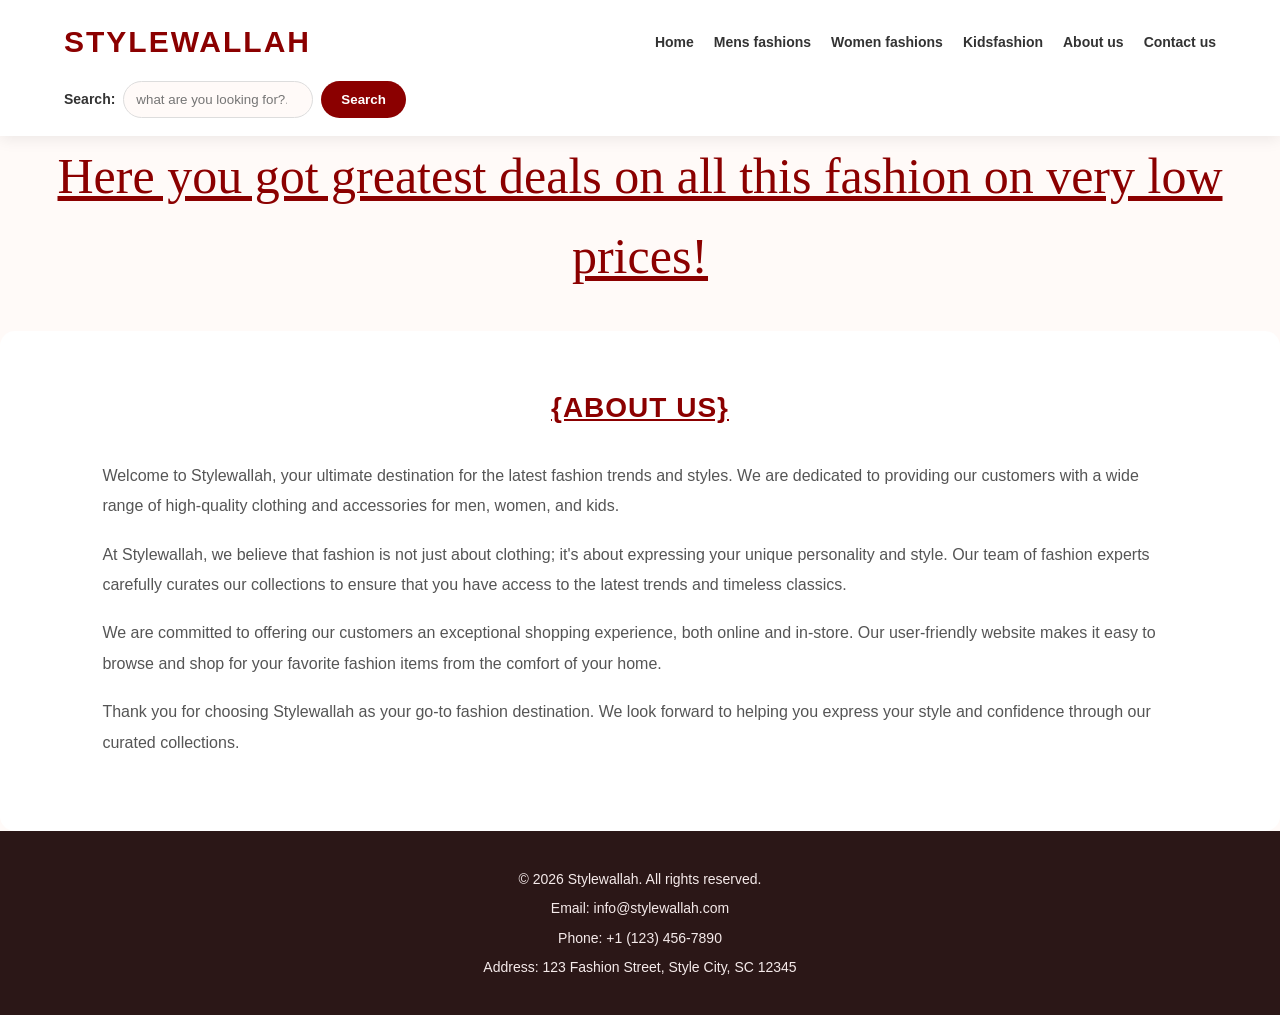
<file: aboutus dipanshu.html>
<!DOCTYPE html>
<html lang="en">
<head>
    <meta charset="UTF-8">
    <meta name="viewport" content="width=device-width, initial-scale=1.0">
    <title>stylewallah</title>
    <link rel="stylesheet" href="styledipanshu.css">
</head>
<body>
    <header class="site header">
        <div class="logo container">
            <h1 style="color:darkred">STYLEWALLAH</h1>
        </div>
        <nav class="nav links">
           <ul>
                <li><a href="index.html">Home</a></li>
                <li><a href="MENSdipanshu.HTML">Mens fashions</a></li>
                <li><a href="WOMENSdipanshu.HTML">Women fashions</a></li>
                <li><a href="KIDSdipanshu.HTML">Kidsfashion</a></li>
                <li><a href="aboutus dipanshu.html">About us</a></li>
                <li><a href="contact dipanshu.html">Contact us</a></li>
            </ul>
        </nav>
       <search>
  <form action="/search-results" method="GET">
    <label for="site-search">Search:</label>
    <input type="search" id="site-search" name="q" placeholder="what are you looking for?...">
    <button type="submit">Search</button>
  </form>
</search>
    </header>
     <h1 style="text-align: center; font-family: 'Brush Script MT', 'Comic Sans MS', cursive; font-size: 50px; text-decoration: underline; color: darkred; font-weight: lighter;">Here you got greatest deals on all this fashion on very low prices!</h1>
            <section class="aboutus-section">
                <h2 style="text-decoration: underline; color:darkred">{ABOUT US}</h2>
                <p>Welcome to Stylewallah, your ultimate destination for the latest fashion trends and styles. We are dedicated to providing our customers with a wide range of high-quality clothing and accessories for men, women, and kids.</p>
                <p>At Stylewallah, we believe that fashion is not just about clothing; it's about expressing your unique personality and style. Our team of fashion experts carefully curates our collections to ensure that you have access to the latest trends and timeless classics.</p>
                <p>We are committed to offering our customers an exceptional shopping experience, both online and in-store. Our user-friendly website makes it easy to browse and shop for your favorite fashion items from the comfort of your home.</p>
                <p>Thank you for choosing Stylewallah as your go-to fashion destination. We look forward to helping you express your style and confidence through our curated collections.</p> 
            </section>
         <footer class="site-footer">
                <p>&copy; 2026 Stylewallah. All rights reserved.</p>
                 <p>Email: info@stylewallah.com</p>
                <p>Phone: +1 (123) 456-7890</p>
                <p>Address: 123 Fashion Street, Style City, SC 12345</p>
                </footer>

</body>
</html>
</file>
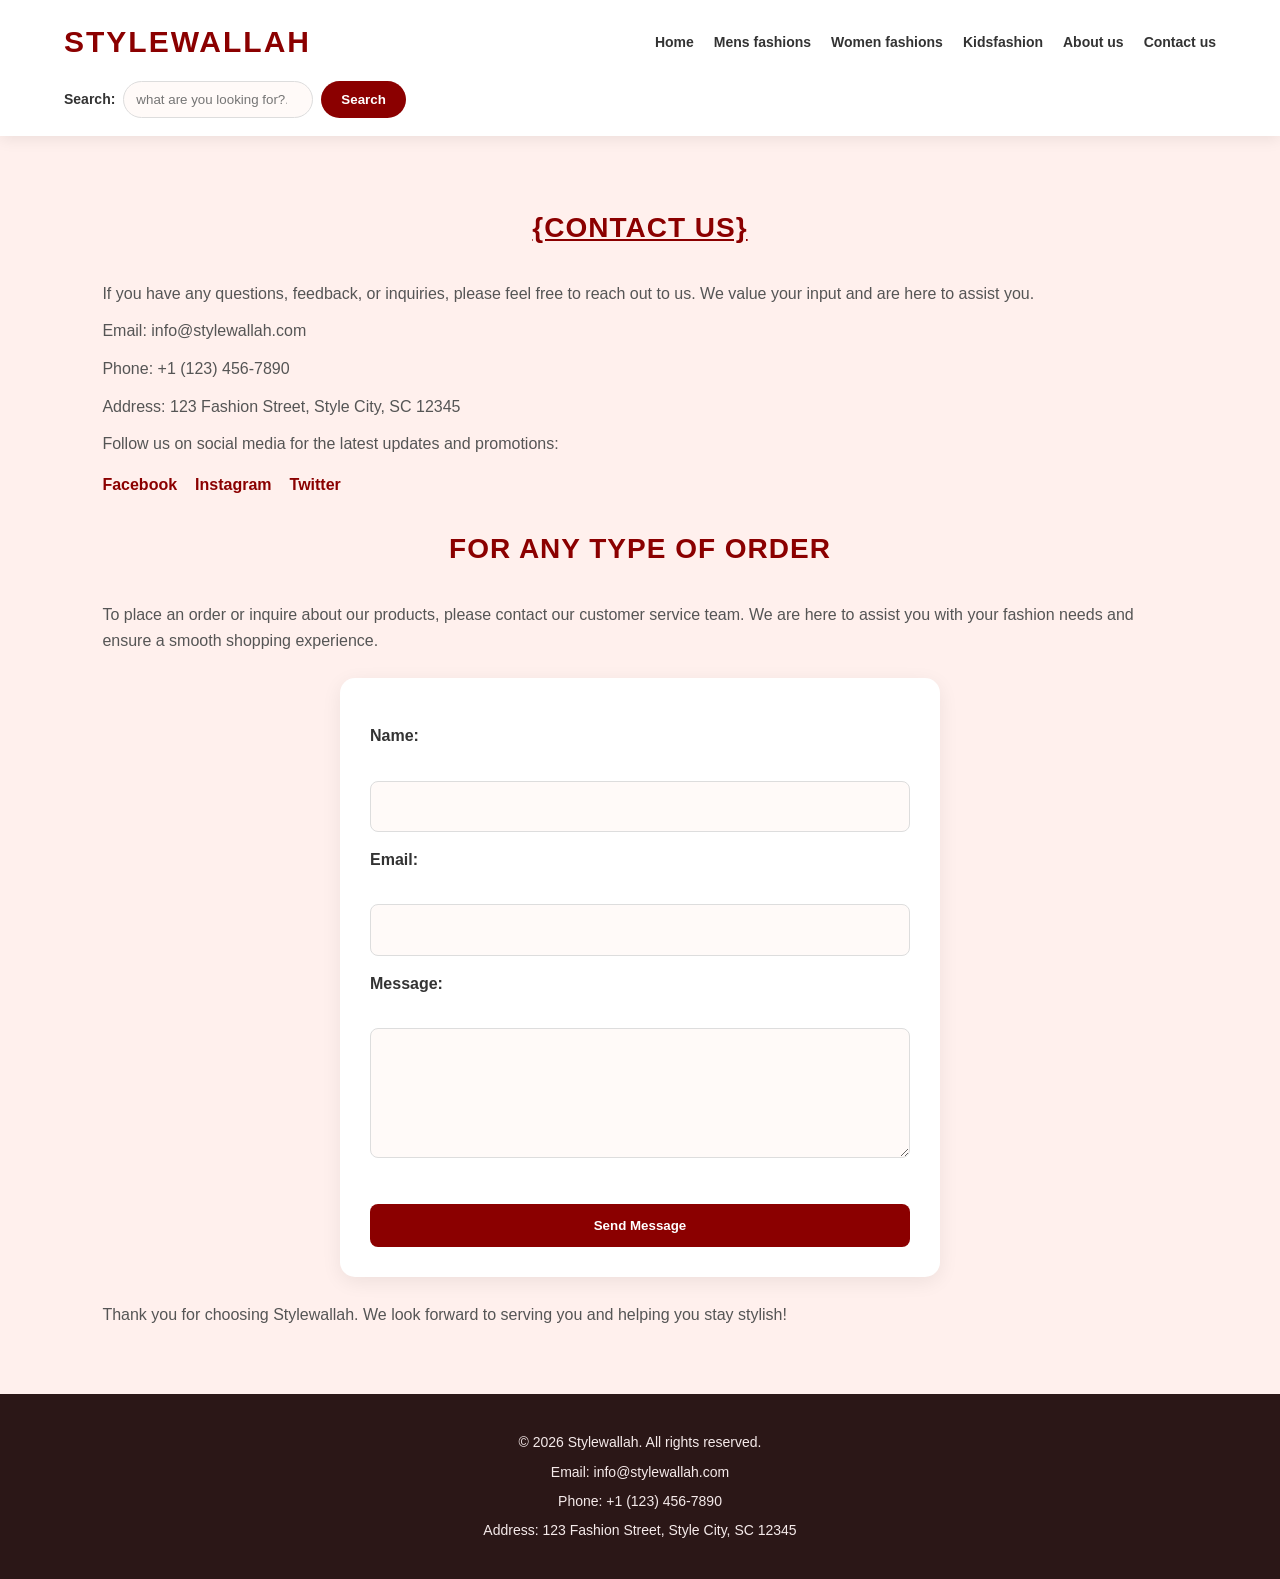
<file: contact dipanshu.html>
<!DOCTYPE html>
<html lang="en">
<head>
    <meta charset="UTF-8">
    <meta name="viewport" content="width=device-width, initial-scale=1.0">
    <title>stylewallah</title>
    <link rel="stylesheet" href="styledipanshu.css">
</head>
<body>
    <header class="site header">
        <div class="logo container">
            <h1 style="color:darkred">STYLEWALLAH</h1>
        </div>
        <nav class="nav links">
           <ul>
                <li><a href="index.html">Home</a></li>
                <li><a href="MENSdipanshu.HTML">Mens fashions</a></li>
                <li><a href="WOMENSdipanshu.HTML">Women fashions</a></li>
                <li><a href="KIDSdipanshu.HTML">Kidsfashion</a></li>
                <li><a href="aboutus dipanshu.html">About us</a></li>
                <li><a href="contact dipanshu.html">Contact us</a></li>
            </ul>
        </nav>
       <search>
  <form action="/search-results" method="GET">
    <label for="site-search">Search:</label>
    <input type="search" id="site-search" name="q" placeholder="what are you looking for?...">
    <button type="submit">Search</button>
  </form>
</search>
    </header>      <section class="contactus-section">
                <h2 style="text-decoration: underline; color:darkred">{CONTACT US}</h2>
                <p>If you have any questions, feedback, or inquiries, please feel free to reach out to us. We value your input and are here to assist you.</p>
                <p>Email: info@stylewallah.com</p>
                <p>Phone: +1 (123) 456-7890</p>
                <p>Address: 123 Fashion Street, Style City, SC 12345</p>
                <p>Follow us on social media for the latest updates and promotions:</p>
                <ul>
                    <li><a href="https://www.facebook.com/stylewallah">Facebook</a></li>
                    <li><a href="https://www.instagram.com/stylewallah">Instagram</a></li>
                    <li><a href="https://www.twitter.com/stylewallah">Twitter</a></li>  
                    </ul>
                    <h2>FOR ANY TYPE OF ORDER</h2>
                    <p>To place an order or inquire about our products, please contact our customer service team. We are here to assist you with your fashion needs and ensure a smooth shopping experience.</p>
                    <form class="corder-from">
                        <label for="name">Name:</label>
                       <br><input type="text" id="name" name="name" required>
                        <label for="email">Email:</label>
                        <br><input type="email" id="email" name="email" required>
                        <label for="message">Message:</label>
                        <br><textarea id="message" name="message" required></textarea>
                        <br><button type="submit">Send Message</button>
                    </form>
                    <p>Thank you for choosing Stylewallah. We look forward to serving you and helping you stay stylish!</p>    
            </section>






         <footer class="site-footer">
                <p>&copy; 2026 Stylewallah. All rights reserved.</p>
                 <p>Email: info@stylewallah.com</p>
                <p>Phone: +1 (123) 456-7890</p>
                <p>Address: 123 Fashion Street, Style City, SC 12345</p>
                </footer>

</body>
</html>
</file>
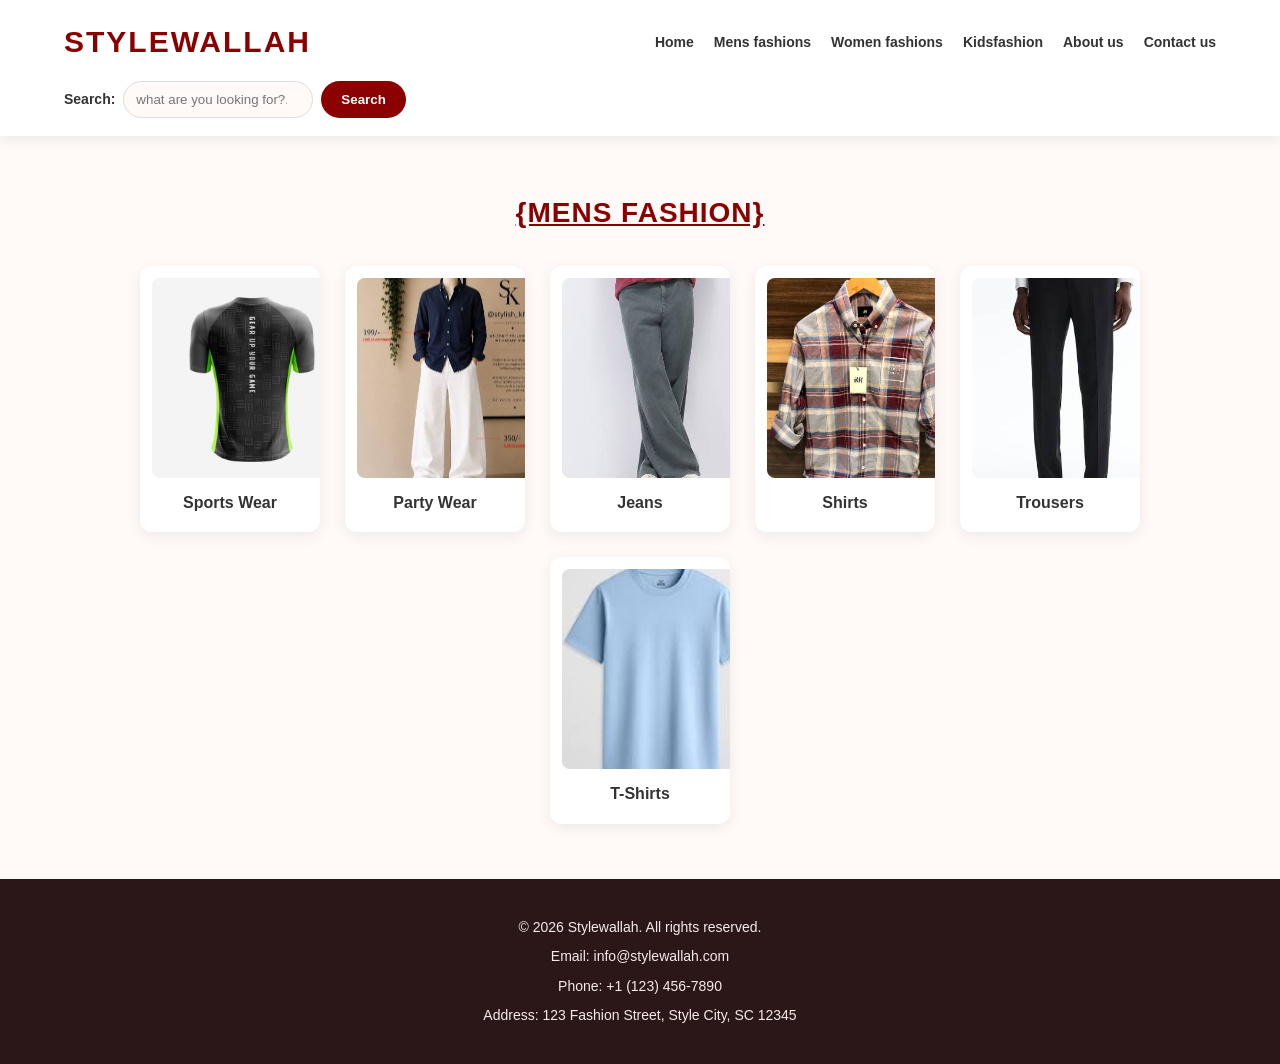
<file: MENSdipanshu.HTML>
<!DOCTYPE html>
<html lang="en">
<head>
    <meta charset="UTF-8">
    <meta name="viewport" content="width=device-width, initial-scale=1.0">
    <title>stylewallah</title>
    <link rel="stylesheet" href="styledipanshu.css">
</head>
<body>
    <header class="site header">
        <div class="logo container">
            <h1 style="color:darkred">STYLEWALLAH</h1>
        </div>
        <nav class="nav links">
           <ul>
                <li><a href="index.html">Home</a></li>
                <li><a href="MENSdipanshu.HTML">Mens fashions</a></li>
                <li><a href="WOMENSdipanshu.HTML">Women fashions</a></li>
                <li><a href="KIDSdipanshu.HTML">Kidsfashion</a></li>
                <li><a href="aboutus dipanshu.html">About us</a></li>
                <li><a href="contact dipanshu.html">Contact us</a></li>
            </ul>
        </nav>
       <search>
  <form action="/search-results" method="GET">
    <label for="site-search">Search:</label>
    <input type="search" id="site-search" name="q" placeholder="what are you looking for?...">
    <button type="submit">Search</button>
  </form>
</search>
    </header>
   <section class="Mens fashion-container">
        <h2 style="text-decoration: underline; color:darkred">{MENS FASHION}</h2>
        <div class="photo-row" style="display: flex">
            <figure class="photo-titem">
               <img src="mens1`.jfifdipanshu.jpeg" alt="photo-1" style="width: 200px; height: 200px; gap:5px;">
               <figcaption class="captions">Sports Wear</figcaption>
           </figure> 
            <figure class="photo-titem">
                <img src="mens2.jfifdipanshu.jpeg" alt="photo-2" style="width: 200px; height: 200px;gap:5px;">
                <figcaption class="captions">Party Wear</figcaption>
            </figure>
            <figure class="photo-titem">
                <img src="mens3.jfifdipanshu.jpeg" alt="photo-3" style="width: 200px; height: 200px;gap:5px;">
                <figcaption class="captions">Jeans</figcaption>
            </figure>
            <figure class="photo-titem">
                <img src="mens4.jfifdipanshu.jpeg" alt="photo-4" style="width: 200px; height: 200px;gap:5px;">
                <figcaption class="captions">Shirts</figcaption>
            </figure>
            <figure class="photo-titem">
                <img src="mens5.jfifdipanshu.jpeg" alt="photo-5" style="width: 200px; height: 200px;gap:5px;">
                <figcaption class="captions">Trousers</figcaption>
            </figure>
            <figure class="photo-titem">
                <img src="mens6.jfifdipanshu.jpeg" alt="photo-6" style="width: 200px; height: 200px;gap:5px;">
                <figcaption class="captions">T-Shirts</figcaption>
            </figure>
        </div>
    </section>
         <footer class="site-footer">
                <p>&copy; 2026 Stylewallah. All rights reserved.</p>
                 <p>Email: info@stylewallah.com</p>
                <p>Phone: +1 (123) 456-7890</p>
                <p>Address: 123 Fashion Street, Style City, SC 12345</p>
                </footer>

</body>
</html>
</file>
<file: styledipanshu.css>
* {
    margin: 0;
    padding: 0;
    box-sizing: border-box;
}

html {
    scroll-behavior: smooth;
    scroll-padding-top: 100px;
}

body {
    font-family: 'Segoe UI', Arial, sans-serif;
    background-color: #fffaf8;
    color: #333;
    line-height: 1.6;
}

/* 2. Header */
.site.header {
    background: #ffffff;
    display: flex;
    justify-content: space-between;
    align-items: center;
    flex-wrap: wrap;
    gap: 15px;
    padding: 18px 5%;
    box-shadow: 0 3px 15px rgba(0, 0, 0, 0.08);
    position: sticky;
    top: 0;
    z-index: 1000;
}

.logo.container h1 {
    color: darkred;
    font-size: 30px;
    font-weight: 800;
    letter-spacing: 2px;
}

/* 3. Navigation */
.nav.links ul {
    list-style: none;
    display: flex;
    align-items: center;
    flex-wrap: wrap;
    gap: 20px;
}

.nav.links a {
    text-decoration: none;
    color: #333;
    font-size: 14px;
    font-weight: 600;
    transition: color 0.3s ease;
}

.nav.links a:hover {
    color: darkred;
}

/* 4. Search Bar */
search form {
    display: flex;
    align-items: center;
    gap: 8px;
}

search label {
    font-size: 14px;
    font-weight: 600;
}

input[type="search"] {
    width: 190px;
    padding: 10px 12px;
    border: 1px solid #ddd;
    border-radius: 25px;
    outline: none;
    background: #fffaf8;
}

input[type="search"]:focus {
    border-color: darkred;
}

button {
    cursor: pointer;
    border: none;
    border-radius: 25px;
    padding: 11px 20px;
    background: darkred;
    color: white;
    font-weight: 600;
    transition: background 0.3s ease, transform 0.3s ease;
}

button:hover {
    background: #8b0000;
    transform: translateY(-2px);
}

/* 5. Hero Section */
.hero-section {
    width: 100%;
    overflow: hidden;
}

.hero-content {
    position: relative;
    text-align: center;
}

.hero-content img {
    display: block;
    width: 100%;
    height: 500px;
    object-fit: cover;
    object-position: center;
}

/* 6. Fashion Sections */
section[class*="fashion-container"] {
    padding: 55px 4%;
    text-align: center;
}

section[class*="fashion-container"] h2,
.aboutus-section h2,
.contactus-section h2 {
    color: darkred;
    font-size: 28px;
    margin-bottom: 30px;
    letter-spacing: 1px;
}

/* 7. Product Image Rows */
.photo-row {
    display: flex;
    flex-wrap: wrap;
    justify-content: center;
    gap: 25px;
}

.photo-titem {
    flex: 0 1 180px;
    background: white;
    padding: 12px;
    border-radius: 12px;
    overflow: hidden;
    box-shadow: 0 4px 15px rgba(0, 0, 0, 0.07);
    transition: transform 0.3s ease, box-shadow 0.3s ease;
}

.photo-titem:hover {
    transform: translateY(-8px);
    box-shadow: 0 12px 25px rgba(139, 0, 0, 0.16);
}

.photo-titem img {
    display: block;
    width: 100%;
    height: 200px;
    object-fit: cover;
    border-radius: 8px;
}

.captions {
    padding: 12px 4px 5px;
    color: #333;
    font-size: 16px;
    font-weight: 600;
}

/* 8. Women's Fashion */
.womens.fashion-container {
    background: #fff0ed;
}

/* 9. Kids' Fashion */
.kids.fashion-container {
    background: #fffaf8;
}

.kids.fashion-container > h1 {
    margin: 40px auto;
    padding: 0 15px;
    max-width: 1000px;
    color: darkred;
    font-size: clamp(25px, 4vw, 42px) !important;
    line-height: 1.4;
}

/* 10. About Us */
.aboutus-section {
    background: #ffffff;
    padding: 55px 8%;
    margin-top: 35px;
    border-radius: 15px;
    text-align: left;
}

.aboutus-section h2 {
    text-align: center;
}

.aboutus-section p {
    margin-bottom: 18px;
    color: #555;
    font-size: 16px;
    line-height: 1.9;
}

/* 11. Contact Us */
.contactus-section {
    background: #fff0ed;
    padding: 55px 8%;
    text-align: left;
}

.contactus-section h2 {
    text-align: center;
    margin-top: 15px;
}

.contactus-section p {
    margin-bottom: 12px;
    color: #555;
}

.contactus-section ul {
    list-style: none;
    display: flex;
    flex-wrap: wrap;
    gap: 18px;
    margin: 15px 0 30px;
}

.contactus-section ul a {
    color: darkred;
    font-weight: 600;
    text-decoration: none;
}

.contactus-section ul a:hover {
    text-decoration: underline;
}

/* 12. Order Form */
.corder-from {
    max-width: 600px;
    margin: 25px auto;
    padding: 30px;
    background: #ffffff;
    border-radius: 15px;
    box-shadow: 0 5px 20px rgba(0, 0, 0, 0.07);
}

.corder-from label {
    display: block;
    margin: 15px 0 6px;
    font-weight: 600;
    color: #333;
}

.corder-from input,
.corder-from textarea {
    display: block;
    width: 100%;
    padding: 12px 14px;
    border: 1px solid #ddd;
    border-radius: 8px;
    background: #fffaf8;
    font: inherit;
    outline: none;
    transition: border-color 0.3s ease;
}

.corder-from input:focus,
.corder-from textarea:focus {
    border-color: darkred;
}

.corder-from textarea {
    min-height: 130px;
    resize: vertical;
}

.corder-from button {
    margin-top: 20px;
    width: 100%;
    border-radius: 8px;
    padding: 14px;
}

/* 13. Footer */
.site-footer {
    background: #2b1717;
    color: #f5eaea;
    padding: 30px 5%;
    text-align: center;
}

.site-footer p {
    margin: 7px 0;
    font-size: 14px;
}
</file>
